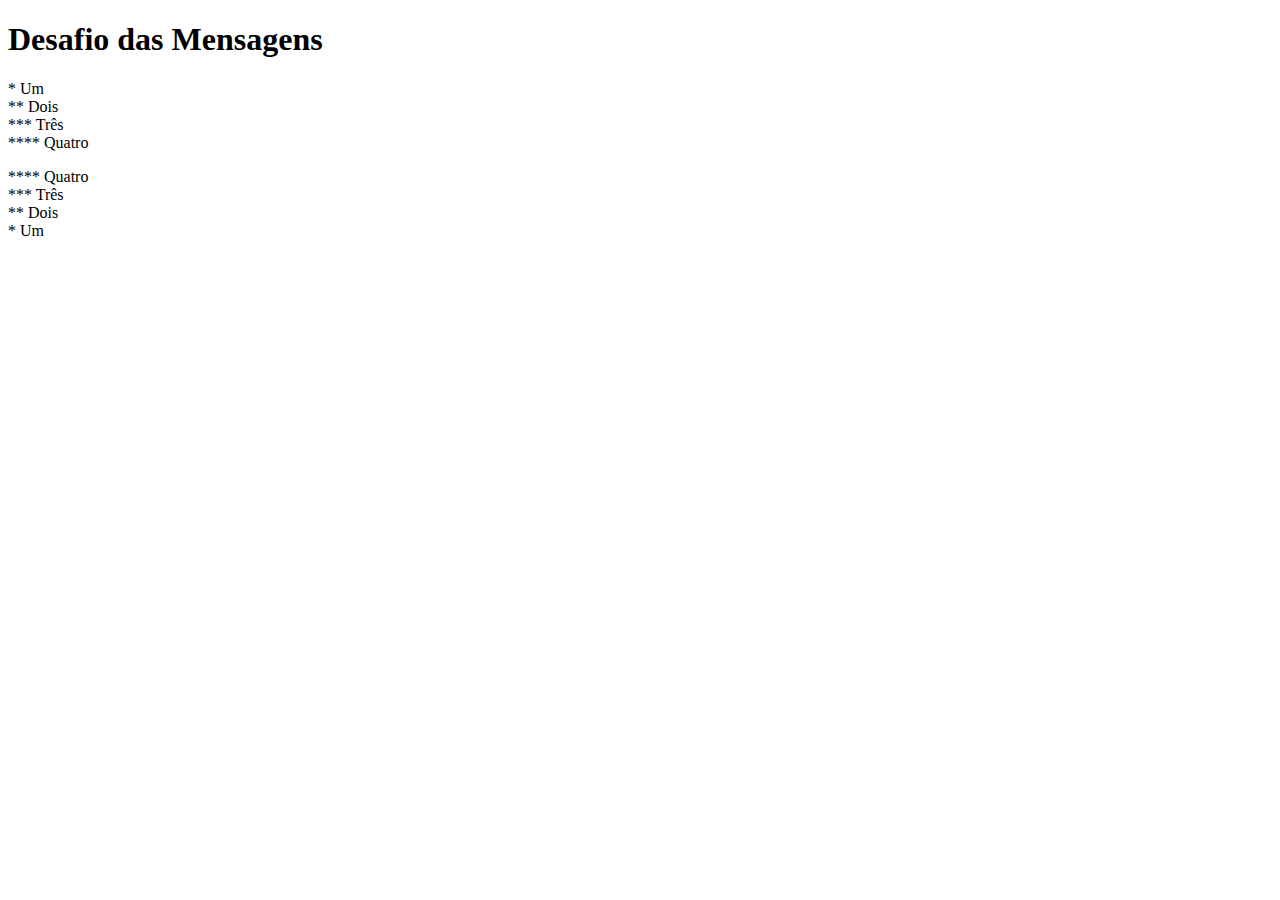
<file: desafios/d001/index.html>
<!DOCTYPE html>
<html lang="pt-br">
<head>
    <meta charset="UTF-8">
    <meta name="viewport" content="width=device-width, initial-scale=1.0">
    <title>Mensagens</title>
</head>
<body>
    <h1>Desafio das Mensagens</h1>
    <p>
        * Um <br>
        ** Dois <br>
        *** Três <br>
        **** Quatro <br>
    </p>
    <p>
        **** Quatro <br>
        *** Três <br>
        ** Dois <br>
        * Um <br>
    </p>
</body>
</html>
</file>
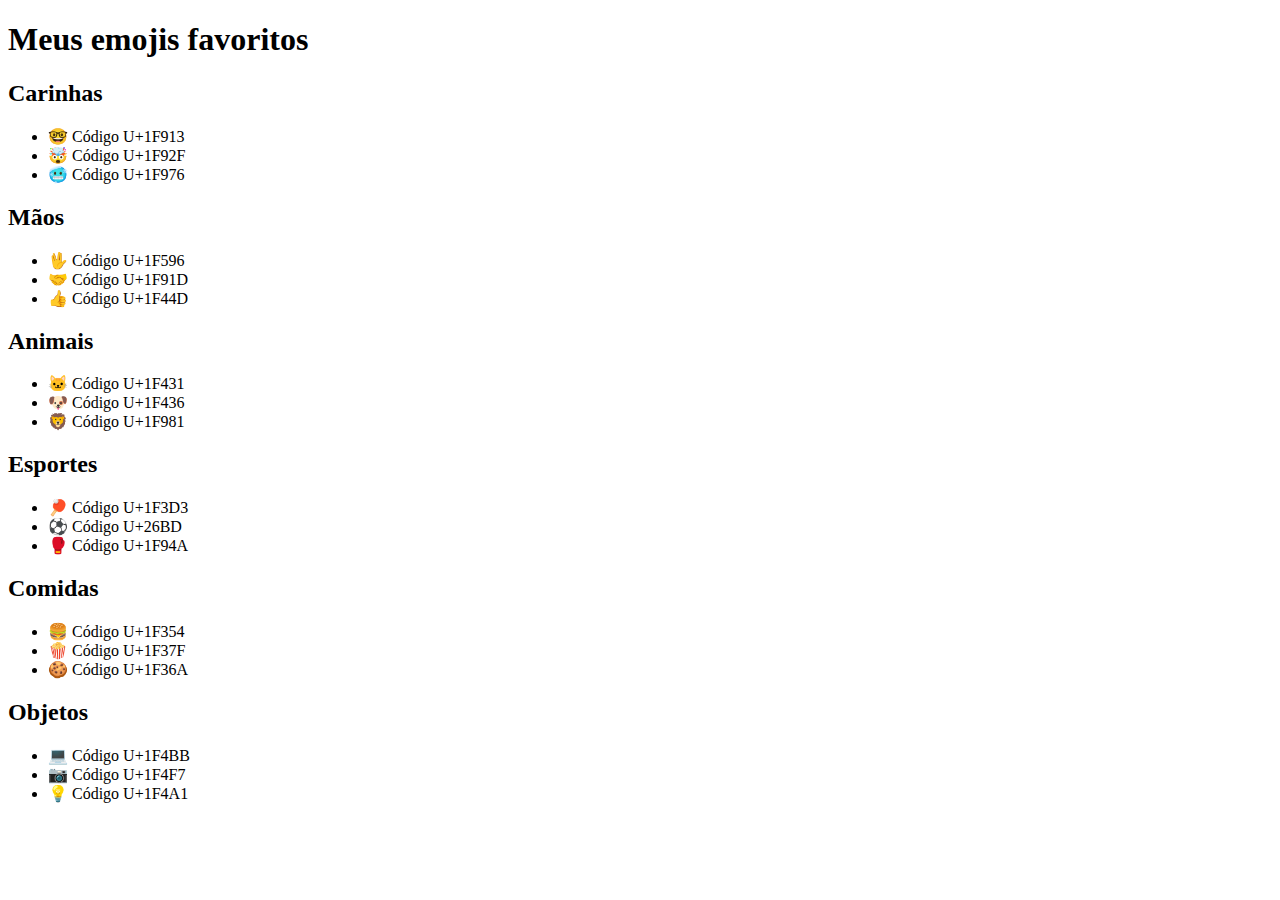
<file: desafios/d004/index.html>
<!DOCTYPE html>
<html lang="pt-br">
<head>
    <meta charset="UTF-8">
    <meta name="viewport" content="width=device-width, initial-scale=1.0">
    <link rel="shortcut icon" href="favicon.ico" type="image/x-icon">
    <title>Emojis</title>
</head>
<body>
    <h1>Meus emojis favoritos</h1>
    <h2>Carinhas</h2>
    <ul>
        <li>&#x1F913; Código U+1F913</li>
        <li>&#x1F92F; Código U+1F92F</li>
        <li>&#x1F976; Código U+1F976</li>
    </ul>
    <h2>Mãos</h2>
    <ul>
        <li>&#x1F596; Código U+1F596</li>
        <li>&#x1F91D; Código U+1F91D</li>
        <li>&#x1F44D; Código U+1F44D</li>
    </ul>
    <h2>Animais</h2>
    <ul>
        <li>&#x1F431; Código U+1F431</li>
        <li>&#x1F436; Código U+1F436</li>
        <li>&#x1F981; Código U+1F981</li>
    </ul>
    <h2>Esportes</h2>
    <ul>
        <li>&#x1F3D3; Código U+1F3D3</li>
        <li>&#x26BD; Código U+26BD</li>
        <li>&#x1F94A; Código U+1F94A</li>
    </ul>
    <h2>Comidas</h2>
    <ul>
        <li>&#x1F354; Código U+1F354</li>
        <li>&#x1F37F; Código U+1F37F</li>
        <li>&#x1F36A; Código U+1F36A</li>
    </ul>
    <h2>Objetos</h2>
    <ul>
        <li>&#x1F4BB; Código U+1F4BB</li>
        <li>&#x1F4F7; Código U+1F4F7</li>
        <li>&#x1F4A1; Código U+1F4A1</li>
    </ul>
    
</body>
</html>
</file>
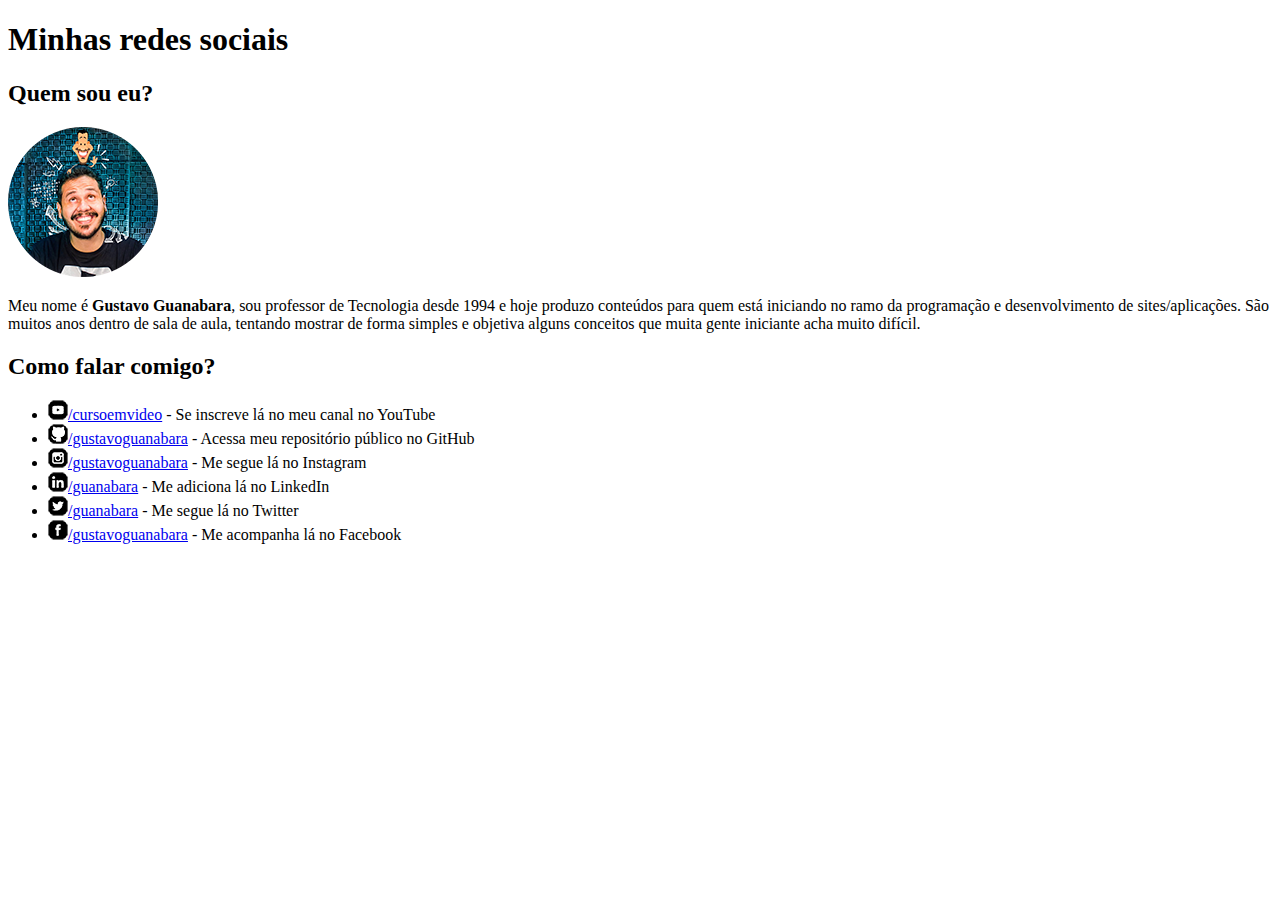
<file: desafios/d005/index.html>
<!DOCTYPE html>
<html lang="pt-br">
<head>
    <meta charset="UTF-8">
    <meta name="viewport" content="width=device-width, initial-scale=1.0">
    <link rel="shortcut icon" href="favicon.ico" type="image/x-icon">
    <title>Social</title>
</head>
<body>
    <h1>Minhas redes sociais</h1>
    <h2>Quem sou eu?</h2>
    <img src="foto-perfil-guanabara.png" alt="Gustavo Guanabara">
    <p>Meu nome é <strong>Gustavo Guanabara</strong>, sou professor de Tecnologia desde 1994 e hoje produzo conteúdos para quem está iniciando no ramo da programação e desenvolvimento de sites/aplicações. São muitos anos dentro de sala de aula, tentando mostrar de forma simples e objetiva alguns conceitos que muita gente iniciante acha muito difícil.</p>
    <h2>Como falar comigo?</h2>
    <ul>
        <li><a href="https://www.youtube.com/cursoemvideo" target="_blank"><img src="icone-youtube.png" alt="YouTube">/cursoemvideo</a> - Se inscreve lá no meu canal no YouTube</li>
        <li><a href="https://www.github.com/gustavoguanabara" target="_blank"><img src="icone-github.png" alt="GitHub">/gustavoguanabara</a> - Acessa meu repositório público no GitHub</li>
        <li><a href="https://www.instagram.com/gustavoguanabara" target="_blank"><img src="icone-instagram.png" alt="Instagram">/gustavoguanabara</a> - Me segue lá no Instagram</li>
        <li><a href="https://www.linkedin.com/in/guanabara" target="_blank"><img src="icone-linkedin.png" alt="LinkedIn">/guanabara</a> - Me adiciona lá no LinkedIn</li>
        <li><a href="https://www.twitter.com/guanabara" target="_blank"><img src="icone-twitter.png" alt="Twitter">/guanabara</a> - Me segue lá no Twitter</li>
        <li><a href="https://www.twitter.com/guanabara" target="_blank"><img src="icone-facebook.png" alt="Facebook">/gustavoguanabara</a> - Me acompanha lá no Facebook</li>
    </ul>
    
</body>
</html>
</file>
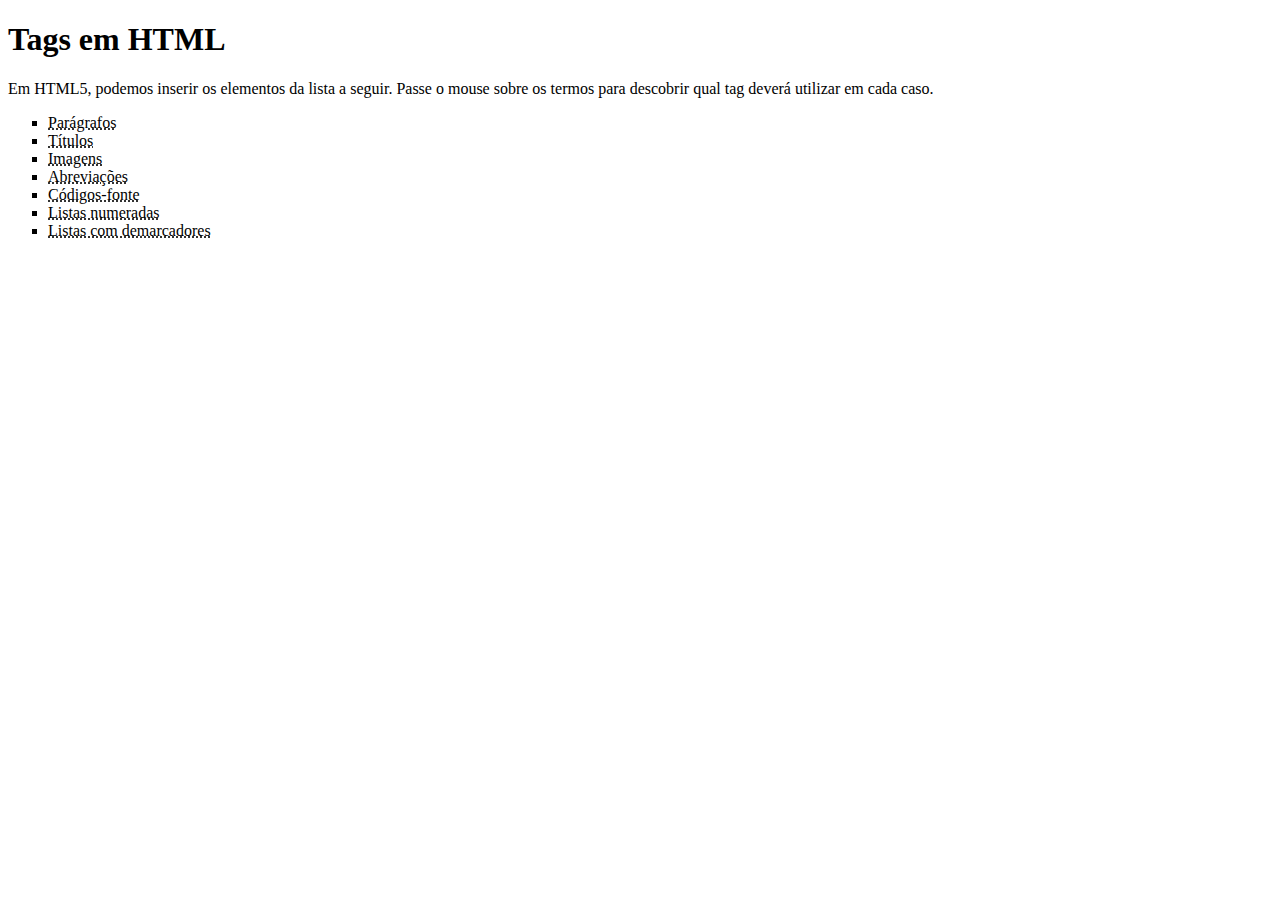
<file: desafios/d006/index.html>
<!DOCTYPE html>
<html lang="pt-br">
<head>
    <meta charset="UTF-8">
    <meta name="viewport" content="width=device-width, initial-scale=1.0">
    <title>Tags HTML</title>
</head>
<body>
    <h1>Tags em HTML</h1>
    <p>Em HTML5, podemos inserir os elementos da lista a seguir. Passe o mouse sobre os termos para descobrir qual tag deverá utilizar em cada caso.</p>
    <ul type="square">
        <li><abbr title="Use a tag <p>">Parágrafos</abbr></li>
        <li><abbr title="Use as tags <h1> ... <h6>">Títulos</abbr></li>
        <li><abbr title="Use a tag <img>">Imagens</abbr></li>
        <li><abbr title="Use a tag <abbr>">Abreviações</abbr></li>
        <li><abbr title="Use a tag <code>">Códigos-fonte</abbr></li>
        <li><abbr title="Use as tags <ol> e <li>">Listas numeradas</abbr></li>
        <li><abbr title="Use as tags <ul> e <li>">Listas com demarcadores</abbr></li>
    </ul>
</body>
</html>
</file>
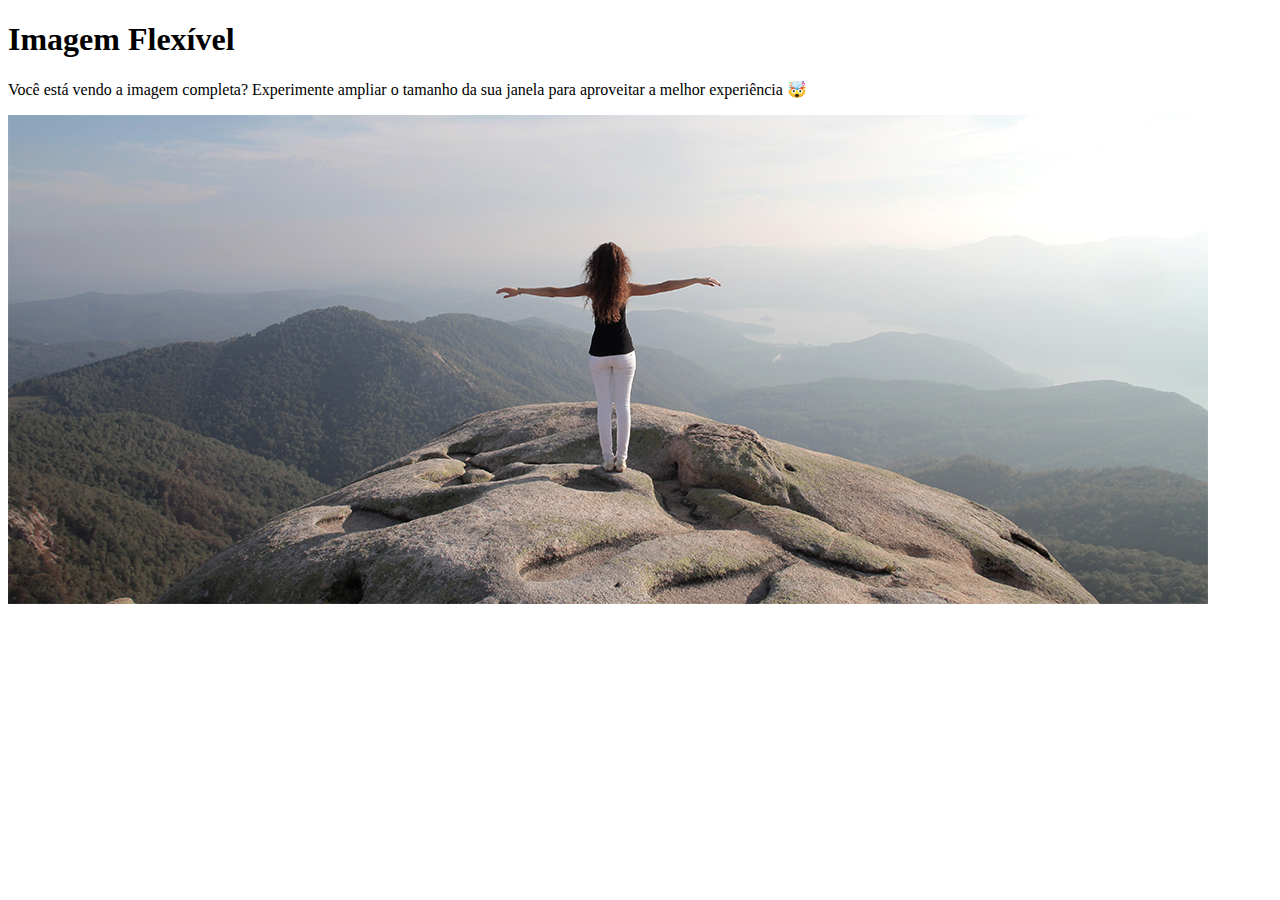
<file: desafios/d007/index.html>
<!DOCTYPE html>
<html lang="pt-br">
<head>
    <meta charset="UTF-8">
    <meta name="viewport" content="width=device-width, initial-scale=1.0">
    <link rel="shortcut icon" href="favicon.ico" type="image/x-icon">
    <title>Imagem Flexível</title>
</head>
<body>
    <h1>Imagem Flexível</h1>
    <p>Você está vendo a imagem completa? Experimente ampliar o tamanho da sua janela para aproveitar a melhor experiência &#x1F92F;</p>
    <picture>
        <source media="(max-width: 800px)" srcset="paisagem-p.png">
        <source media="(max-width: 1200px)" srcset="paisagem-m.png">
        <img src="paisagem-g.png" alt="Escolha seu veículo">
    </picture>
</body>
</html>
</file>
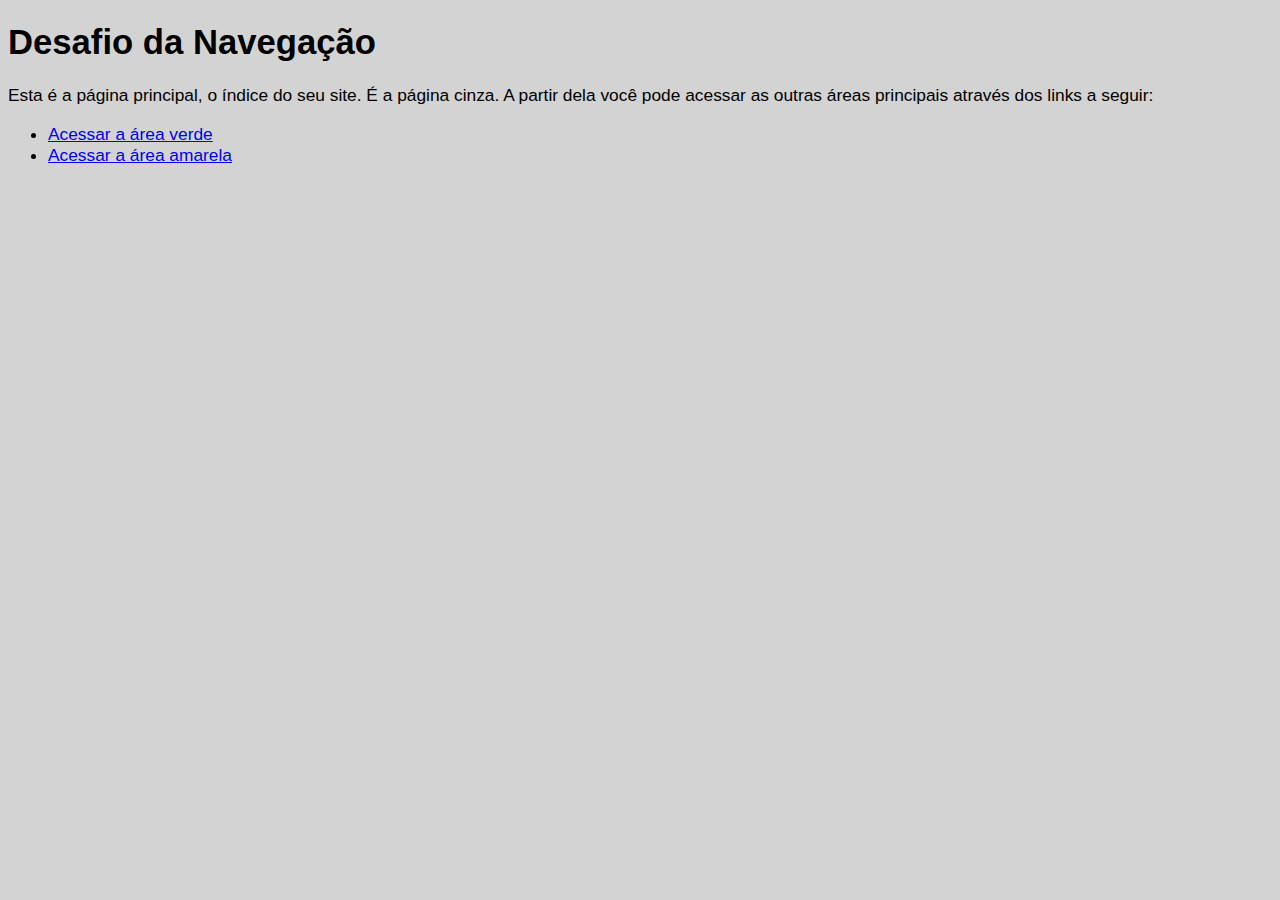
<file: desafios/d008/index.html>
<!DOCTYPE html>
<html lang="pt-br">
<head>
    <meta charset="UTF-8">
    <meta name="viewport" content="width=device-width, initial-scale=1.0">
    <link rel="shortcut icon" href="favicon.ico" type="image/x-icon">
    <title>Navegação</title>
    <style>
        body {
            font: 13pt Arial;
            color: black;
            background-color: lightgray;
        }
    </style>
</head>
<body>
    <h1>Desafio da Navegação</h1>
    <p>Esta é a página principal, o índice do seu site. É a página cinza. A partir dela você pode acessar as outras áreas principais através dos links a seguir:</p>
    <ul>
        <li><a href="verde.html">Acessar a área verde</a></li>
        <li><a href="amarela.html">Acessar a área amarela</a></li>
    </ul>
</body>
</html>
</file>
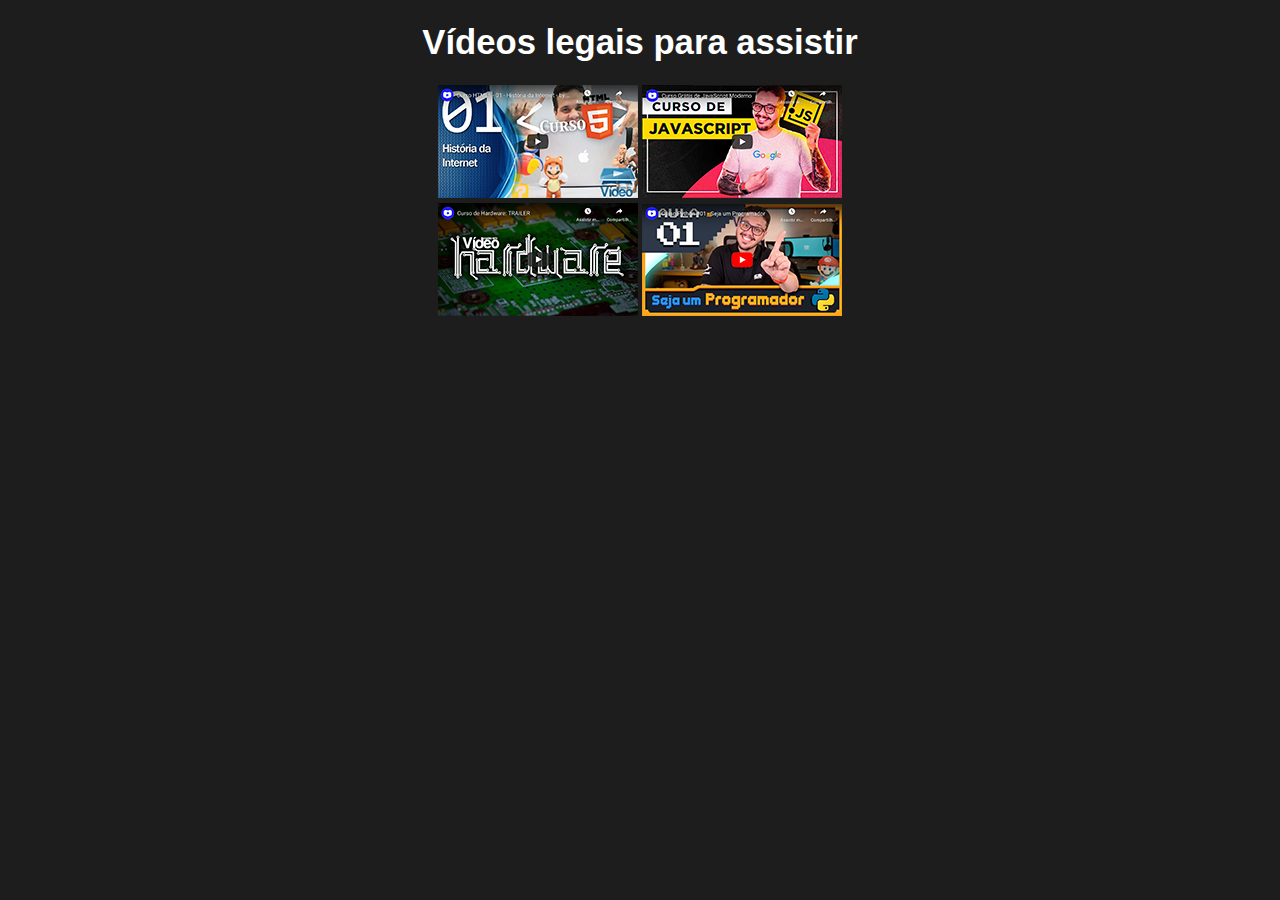
<file: desafios/d009/index.html>
<!DOCTYPE html>
<html lang="pt-br">
<head>
    <meta charset="UTF-8">
    <meta name="viewport" content="width=device-width, initial-scale=1.0">
    <link rel="shortcut icon" href="favicon.ico" type="image/x-icon">
    <title>Meus vídeos</title>
    <link rel="stylesheet" href="style.css">
</head>
<body>
    <h1>Vídeos legais para assistir</h1>
    <p class="meio">
        <a href="video-html.html"><img src="thumb-html.png" alt="Curso HTML"></a>
        <a href="video-js.html"><img src="thumb-js.png" alt="Curso HTML"></a> <br>
        <a href="video-hardware.html"><img src="thumb-hardware.png" alt="Curso HTML"></a>
        <a href="video-python.html"><img src="thumb-python.png" alt="Curso HTML"></a>
    </p>
    
</body>
</html>
</file>
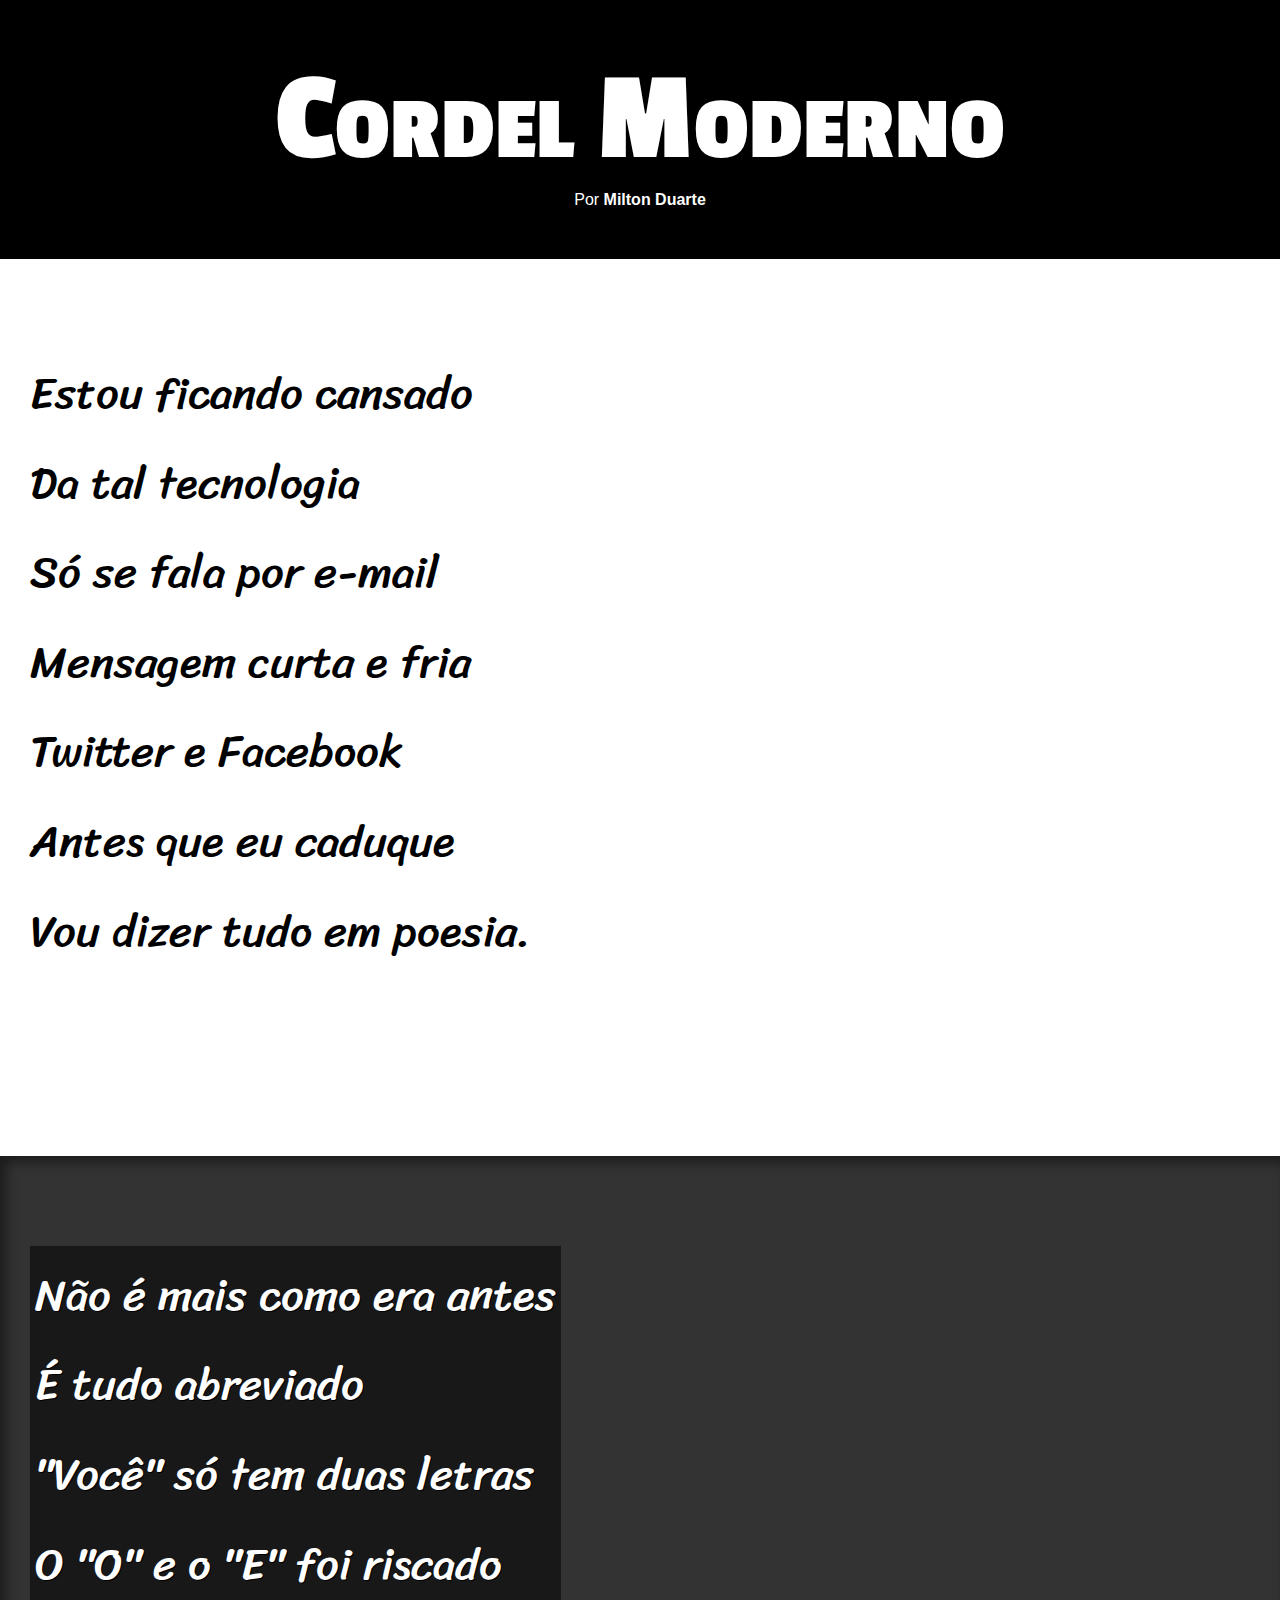
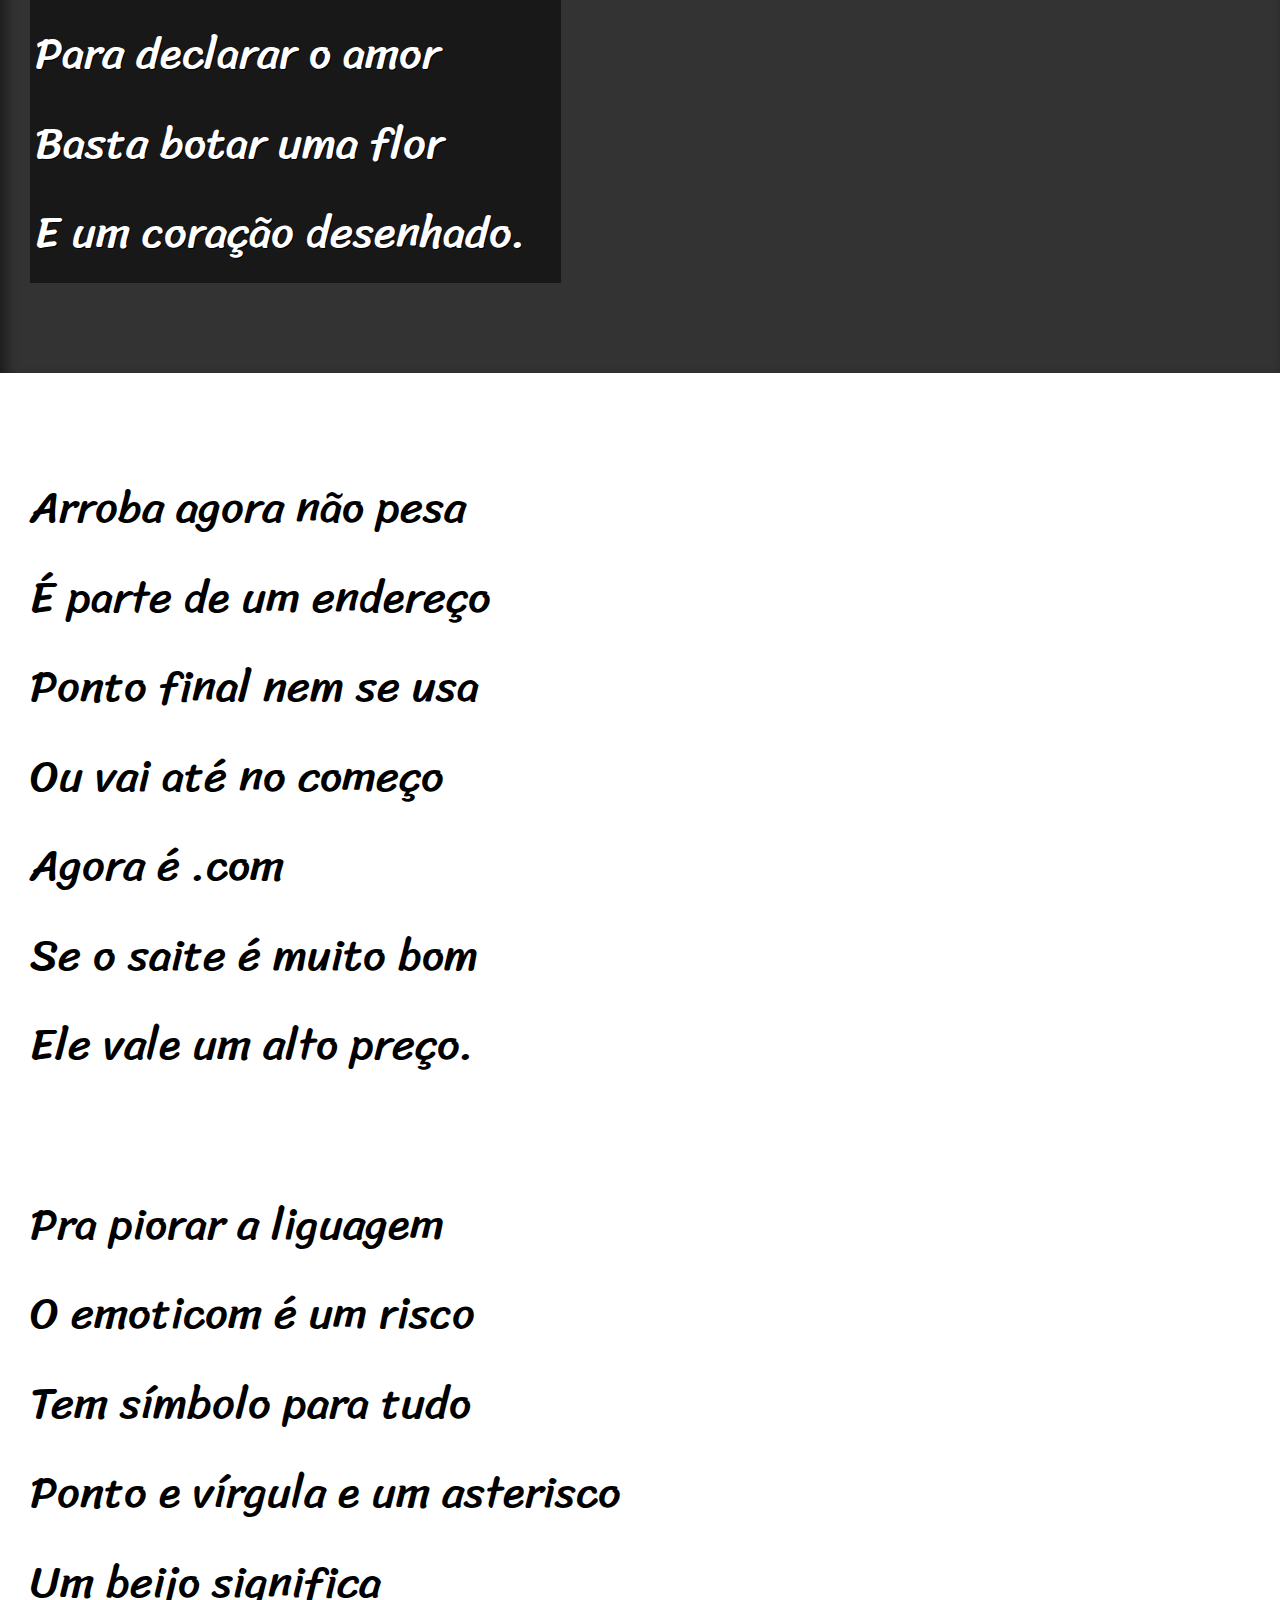
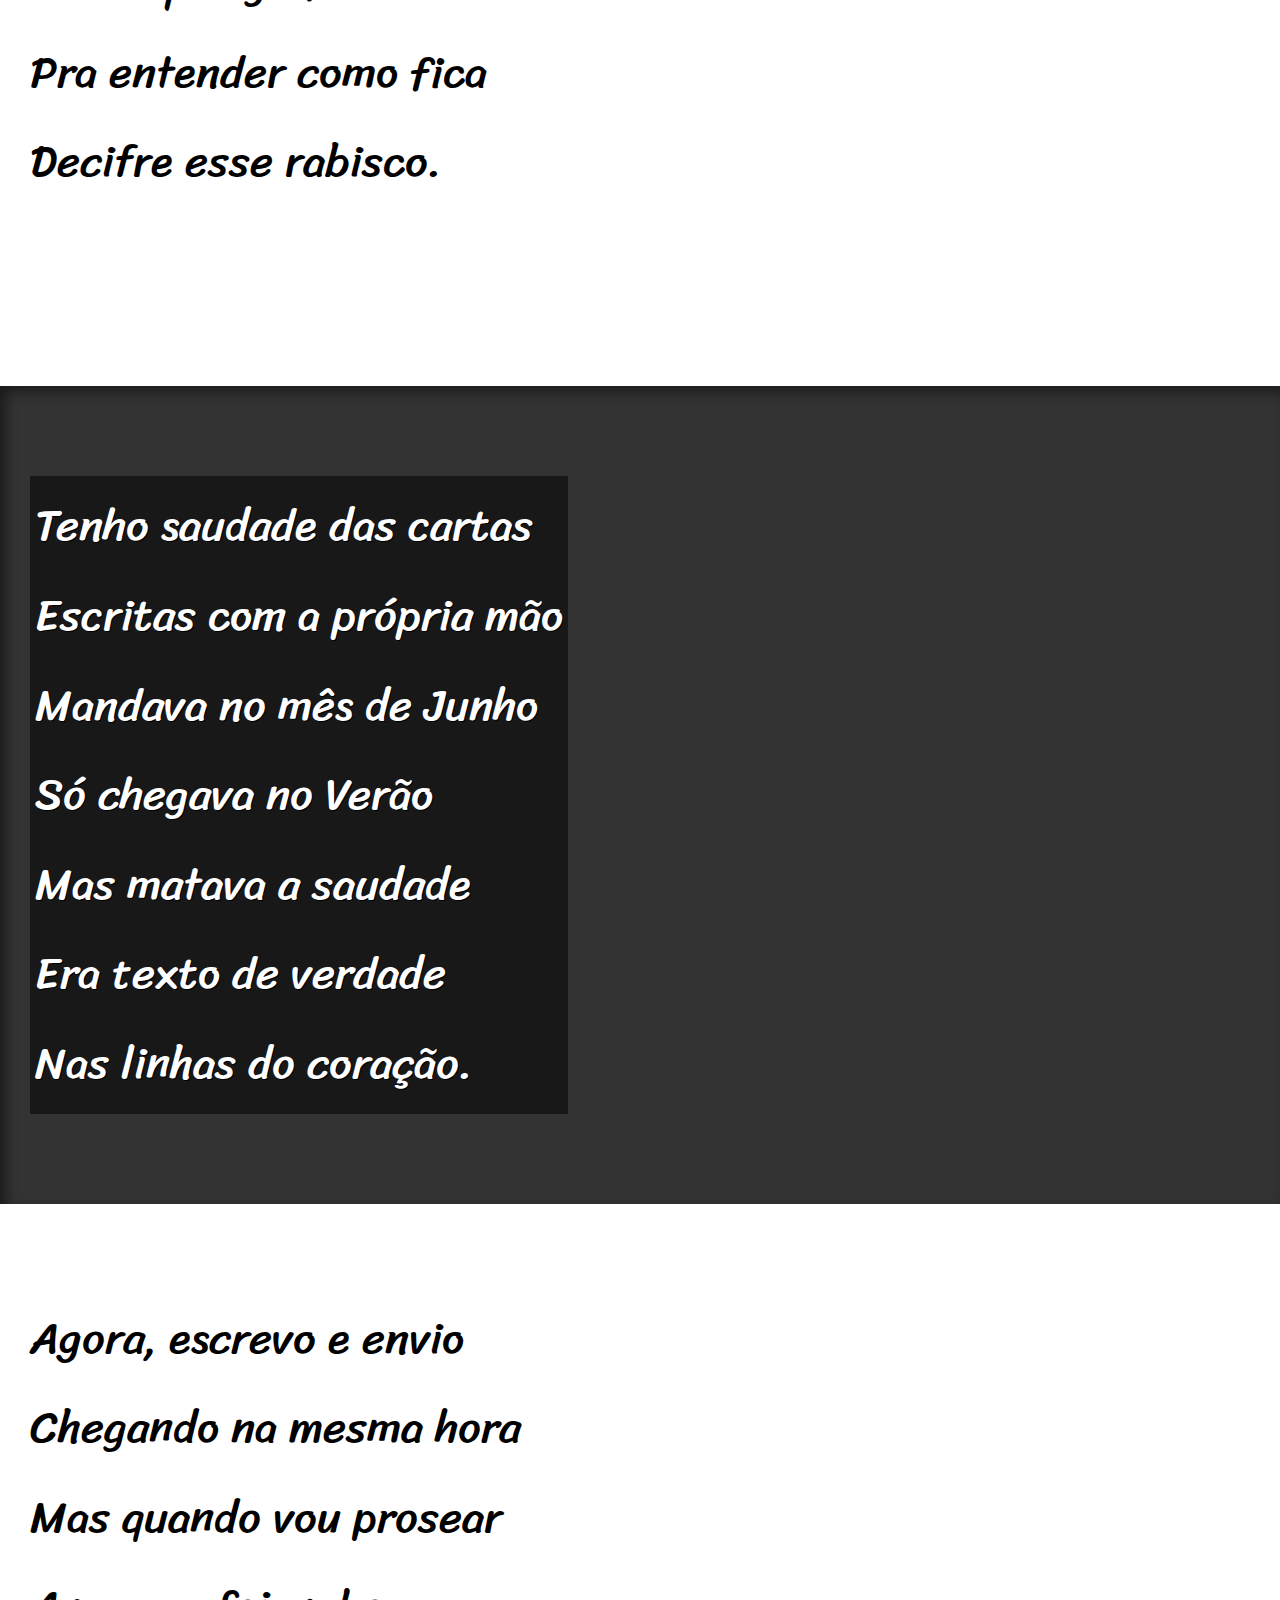
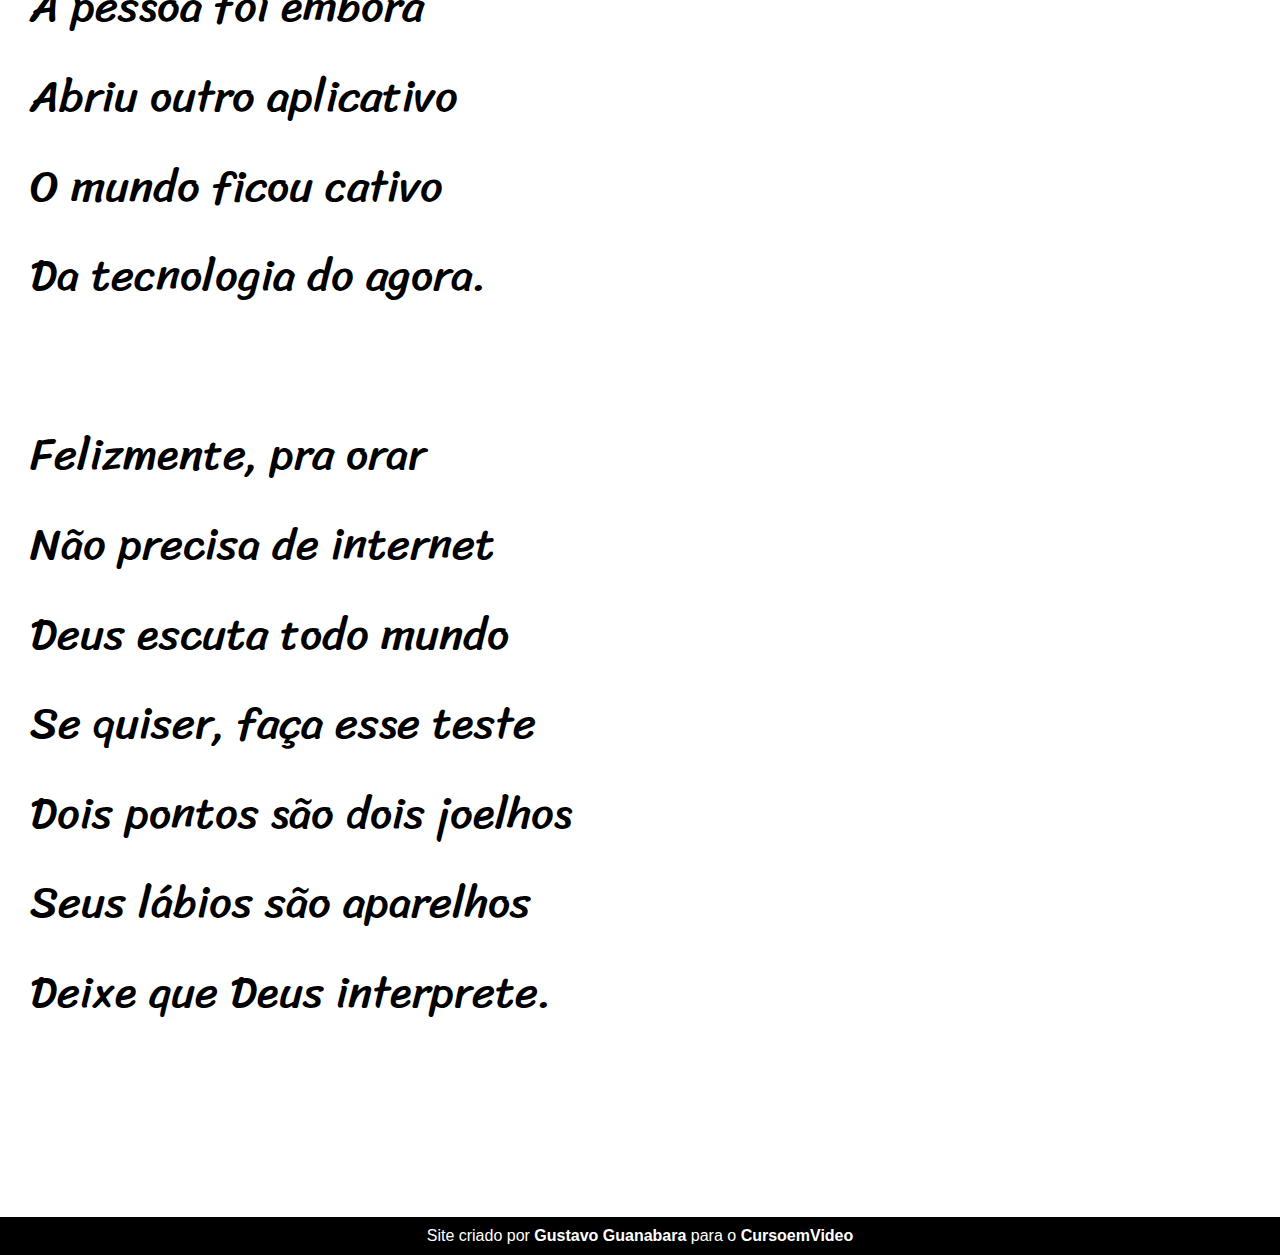
<file: desafios/d012/index.html>
<!DOCTYPE html>
<html lang="pt-br">
<head>
    <meta charset="UTF-8">
    <meta name="viewport" content="width=device-width, initial-scale=1.0">
    <title>Cordel Moderno</title>
    <link rel="stylesheet" href="estilo/style.css">
</head>
<body>
    <header>
        <h1>
            Cordel Moderno
        </h1>
        <p>
            Por <a href="https://www.recantodasletras.com.br/poesias/3186743" target="_blank">Milton Duarte</a>
        </p>
    </header>

    <section class="normal">
        <p>
            Estou ficando cansado <br>
            Da tal tecnologia <br>
            Só se fala por e-mail <br>
            Mensagem curta e fria <br>
            Twitter e Facebook <br>
            Antes que eu caduque <br>
            Vou dizer tudo em poesia.
        </p>
    </section>

    <section class="imagem" id="img01">
        <p>
            Não é mais como era antes <br>
            É tudo abreviado <br>
            "Você" só tem duas letras <br>
            O "O" e o "E" foi riscado <br>
            Para declarar o amor <br>
            Basta botar uma flor <br>
            E um coração desenhado.
        </p>
    </section>

    <section class="normal">
        <p>
            Arroba agora não pesa <br>
            É parte de um endereço <br>
            Ponto final nem se usa<br>
            Ou vai até no começo<br>
            Agora é .com<br>
            Se o saite é muito bom<br>
            Ele vale um alto preço.
        </p>
    
        <p>
            Pra piorar a liguagem<br>
            O emoticom é um risco<br>
            Tem símbolo para tudo<br>
            Ponto e vírgula e um asterisco<br>
            Um beijo significa<br>
            Pra entender como fica<br>
            Decifre esse rabisco.
        </p>
    </section> 

    <section class="imagem" id="img02">
        <p>
            Tenho saudade das cartas <br>
            Escritas com a própria mão <br>
            Mandava no mês de Junho <br>
            Só chegava no Verão <br>
            Mas matava a saudade <br>
            Era texto de verdade <br>
            Nas linhas do coração.
        </p>
    </section>

    <section class="normal">
        <p>
            Agora, escrevo e envio <br>
            Chegando na mesma hora <br>
            Mas quando vou prosear <br>
            A pessoa foi embora <br>
            Abriu outro aplicativo <br>
            O mundo ficou cativo <br>
            Da tecnologia do agora.
        </p>
    
        <p>
            Felizmente, pra orar <br>
            Não precisa de internet <br>
            Deus escuta todo mundo <br>
            Se quiser, faça esse teste <br>
            Dois pontos são dois joelhos <br>
            Seus lábios são aparelhos <br>
            Deixe que Deus interprete.
        </p>
    </section>

    <footer>
        <p>Site criado por <a href="https://gustavoguanabara.github.io" target="_blank">Gustavo Guanabara</a> para o <a href="https://www.cursoemvideo.com" target="_blank">CursoemVideo</a></p>
    </footer>
</body>
</html>
</file>
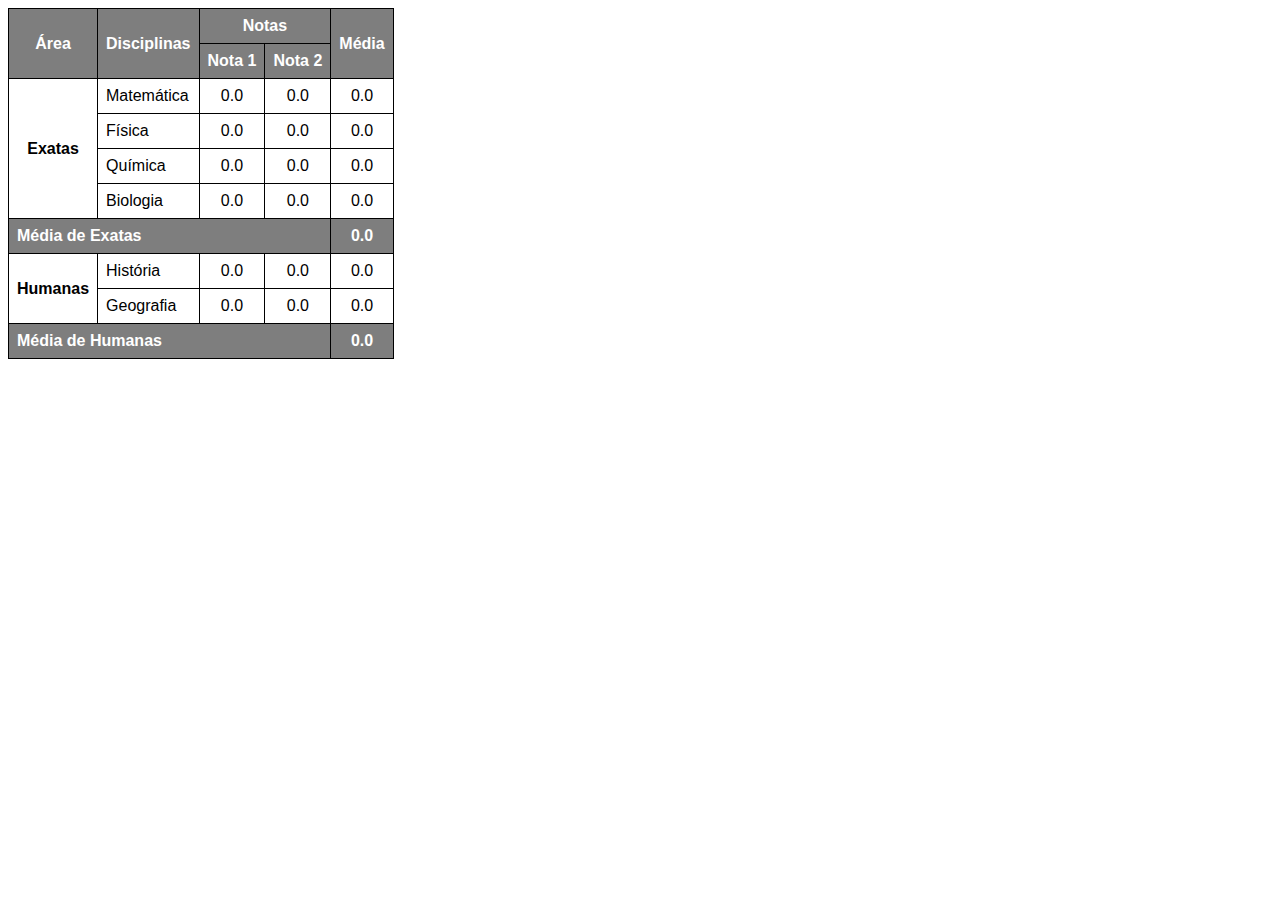
<file: desafios/d014/index.html>
<!DOCTYPE html>
<html lang="pt-br">
<head>
    <meta charset="UTF-8">
    <meta name="viewport" content="width=device-width, initial-scale=1.0">
    <title>Tabelas</title>
    <style>
        body {
            font-family: Arial, Helvetica, sans-serif;
        }
        table {
            border-collapse: collapse;
        }
        th, td {
            border: 1px solid black;
            padding: 8px;
        }
        .centro {
            text-align: center;
        }

        .esquerda {
            text-align: left;
        }

        .inverso {
            background-color: #7e7e7e;
            color: white;
        }

        .realce {
            font-weight: bolder;
        }
    </style>
</head>
<body>
    <table>
        <tr class="inverso">
            <th rowspan="2" scope="col">Área</th>
            <th rowspan="2" scope="col">Disciplinas</th>
            <th colspan="2" scope="colgroup">Notas</th>
            <th rowspan="2" scope="col">Média</th>
        </tr>
        <tr class="inverso">
            <th scope="col">Nota 1</th>
            <th scope="col">Nota 2</th>
        </tr>
        <tr>
            <th rowspan="4" scope="rowgroup">Exatas</th>
            <td>Matemática</td>
            <td class="centro">0.0</td>
            <td class="centro">0.0</td>
            <td class="centro">0.0</td>
        </tr>
        <tr>
            <td>Física</td>
            <td class="centro">0.0</td>
            <td class="centro">0.0</td>
            <td class="centro">0.0</td>
        </tr>
        <tr>
            <td>Química</td>
            <td class="centro">0.0</td>
            <td class="centro">0.0</td>
            <td class="centro">0.0</td>
        </tr>
        <tr>
            <td>Biologia</td>
            <td class="centro">0.0</td>
            <td class="centro">0.0</td>
            <td class="centro">0.0</td>
        </tr>
        <tr class="inverso">
            <th colspan="4" scope="row" class="esquerda">Média de Exatas</th>
            <td class="centro realce">0.0</td>
        </tr>
        <tr>
            <th rowspan="2" scope="rowgroup">Humanas</th>
            <td>História</td>
            <td class="centro">0.0</td>
            <td class="centro">0.0</td>
            <td class="centro">0.0</td>
        </tr>
        <tr>
            <td>Geografia</td>
            <td class="centro">0.0</td>
            <td class="centro">0.0</td>
            <td class="centro">0.0</td>
        </tr>
        <tr class="inverso">
            <th colspan="4" scope="rowgroup" class="esquerda">Média de Humanas</th>
            <td class="centro realce">0.0</td>
        </tr>
    </table>

</body>
</html>
</file>
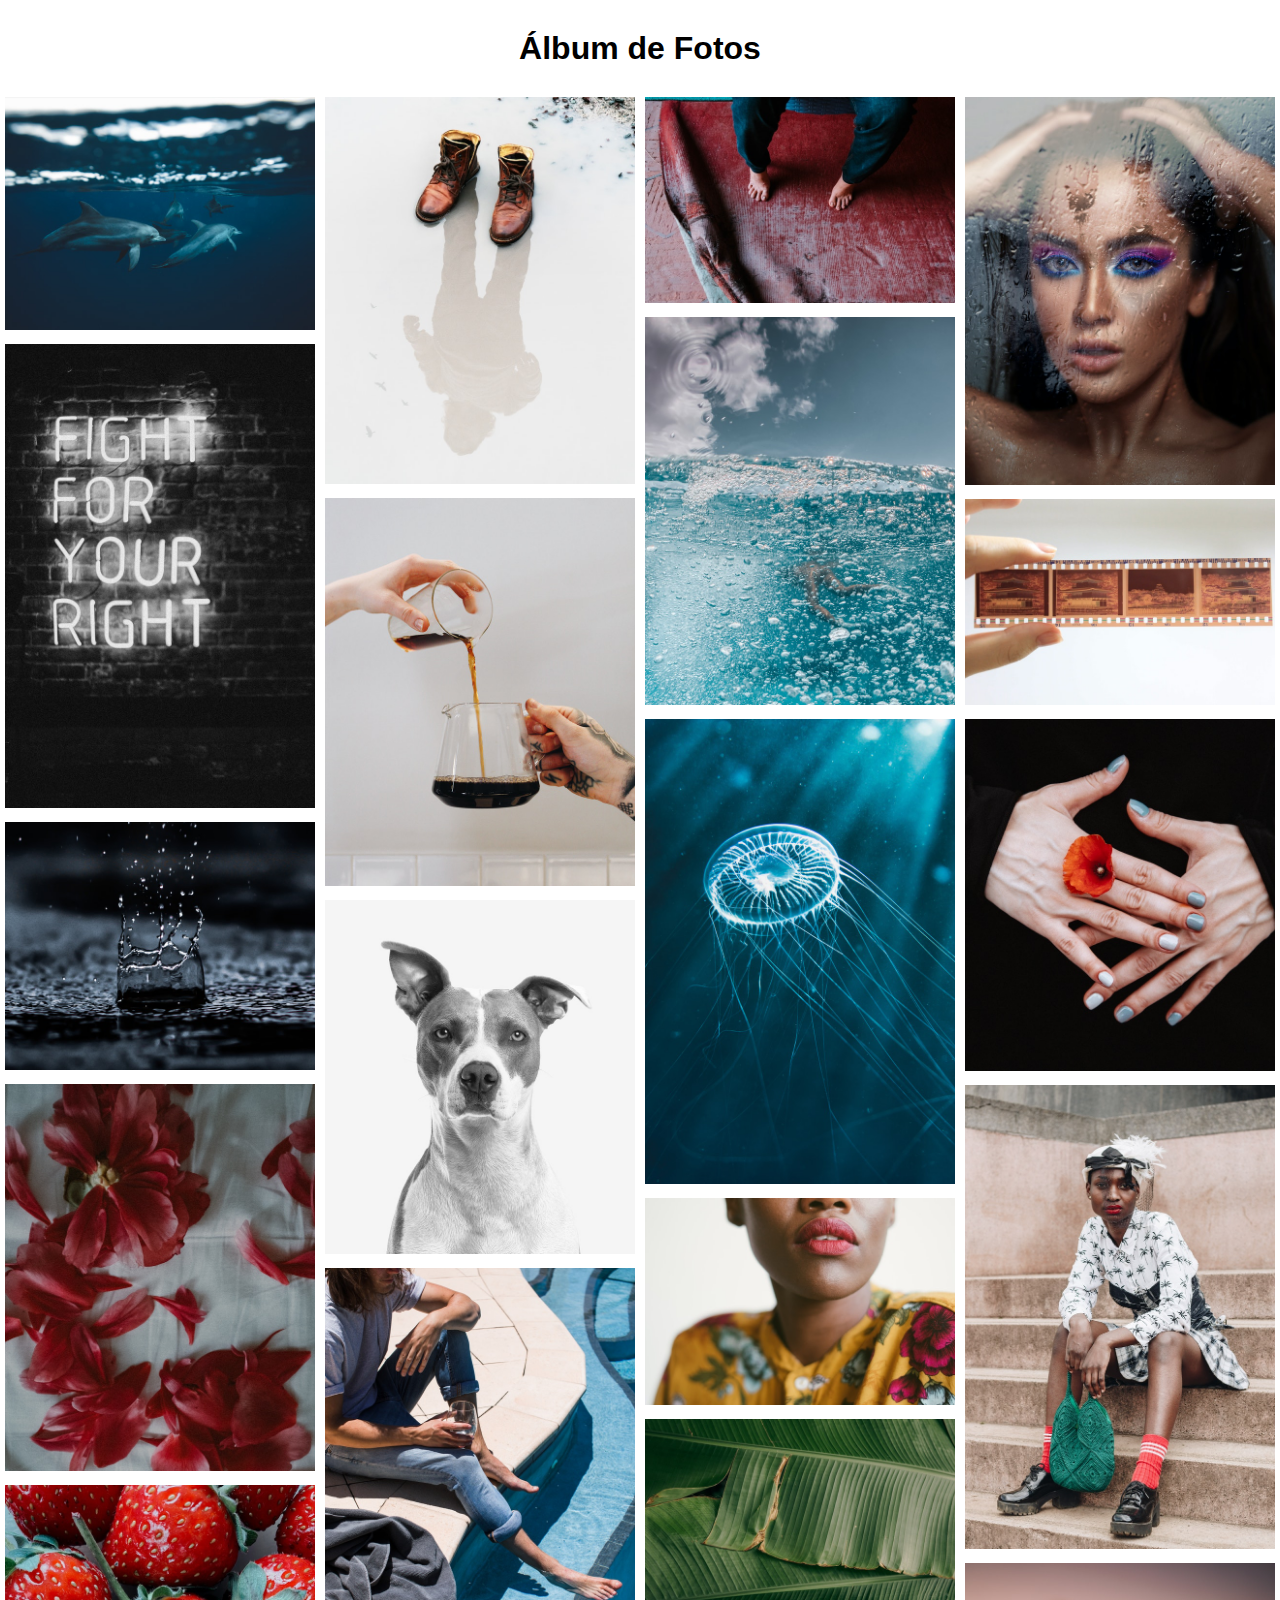
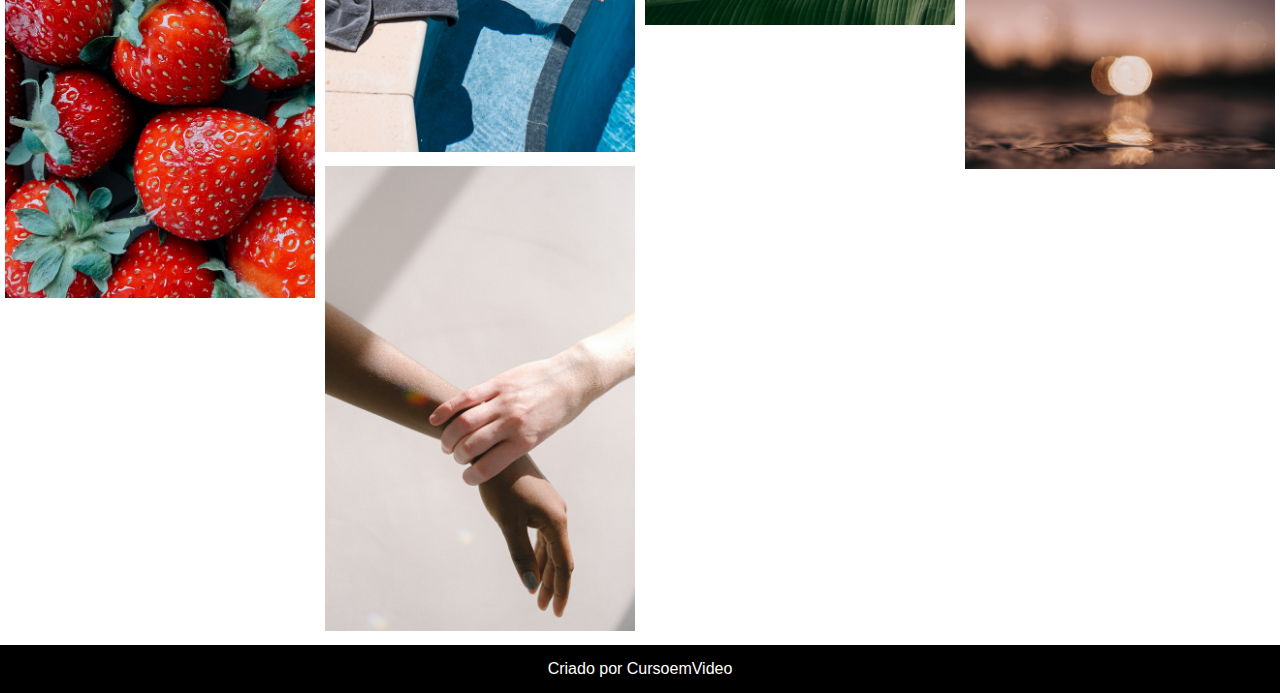
<file: desafios/d016/index.html>
<!DOCTYPE html>
<html lang="pt-br">
<head>
    <meta charset="UTF-8">
    <meta name="viewport" content="width=device-width, initial-scale=1.0">
    <title>Álbum de Fotos com Flexbox</title>
    <link rel="stylesheet" href="estilos/style.css">
    <link rel="stylesheet" href="estilos/medias.css">
</head>
<body>
    <header>
        <h1>Álbum de Fotos</h1>
    </header>
    <main id="album">
        <section class="coluna">
            <img src="imagens/imagem001.jpg" alt="Golfinhos">
            <img src="imagens/imagem002.jpg" alt="Fight for your right">
            <img src="imagens/imagem003.jpg" alt="Gota">
            <img src="imagens/imagem004.jpg" alt="Flores">
            <img src="imagens/imagem005.jpg" alt="Morangos">
        </section>
        <section class="coluna">
            <img src="imagens/imagem006.jpg" alt="Homem invisível">
            <img src="imagens/imagem007.jpg" alt="Café &lt;3">
            <img src="imagens/imagem008.jpg" alt="Cachorro">
            <img src="imagens/imagem009.jpg" alt="Drink na piscina">
            <img src="imagens/imagem010.jpg" alt="Pegando pelo pulso">
        </section>
        <section class="coluna">
            <img src="imagens/imagem011.jpg" alt="Tapete vermelho">
            <img src="imagens/imagem012.jpg" alt="Mergulho">
            <img src="imagens/imagem013.jpg" alt="Água viva">
            <img src="imagens/imagem014.jpg" alt="Roupa florida">
            <img src="imagens/imagem015.jpg" alt="Folhas">
        </section>
        <section class="coluna">
            <img src="imagens/imagem016.jpg" alt="Olhos coloridos">
            <img src="imagens/imagem017.jpg" alt="Negativo da foto">
            <img src="imagens/imagem018.jpg" alt="Flor laranja">
            <img src="imagens/imagem019.jpg" alt="Bolsa verde, meias vermelhas">
            <img src="imagens/imagem020.jpg" alt="Brilho na água">
        </section>
    </main>
    <footer>
        <p>Criado por CursoemVideo</p>
    </footer>
</body>
</html>
</file>
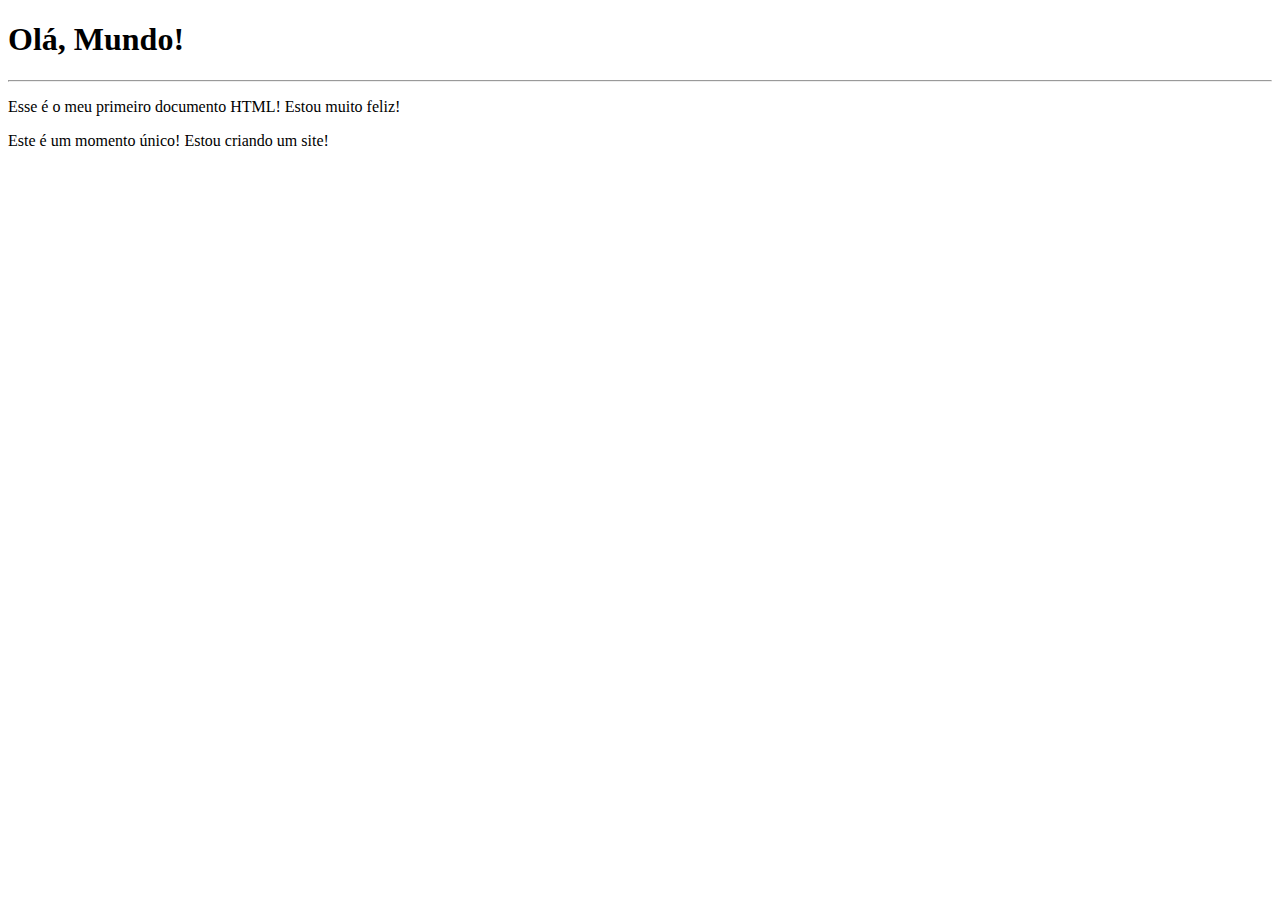
<file: exercicios/ex001/index.html>
<!DOCTYPE html>
<html lang="pt-br">
<head>
    <meta charset="UTF-8">
    <meta name="viewport" content="width=device-width, initial-scale=1.0">
    <title>Meu primeiro exercício</title>
</head>
<body>
    <h1>Olá, Mundo!</h1>
    <hr>
    <p>Esse é o meu primeiro documento HTML! Estou muito feliz!</p>
    <p>Este é um momento único! Estou criando um site!</p>
</body>
</html>
</file>
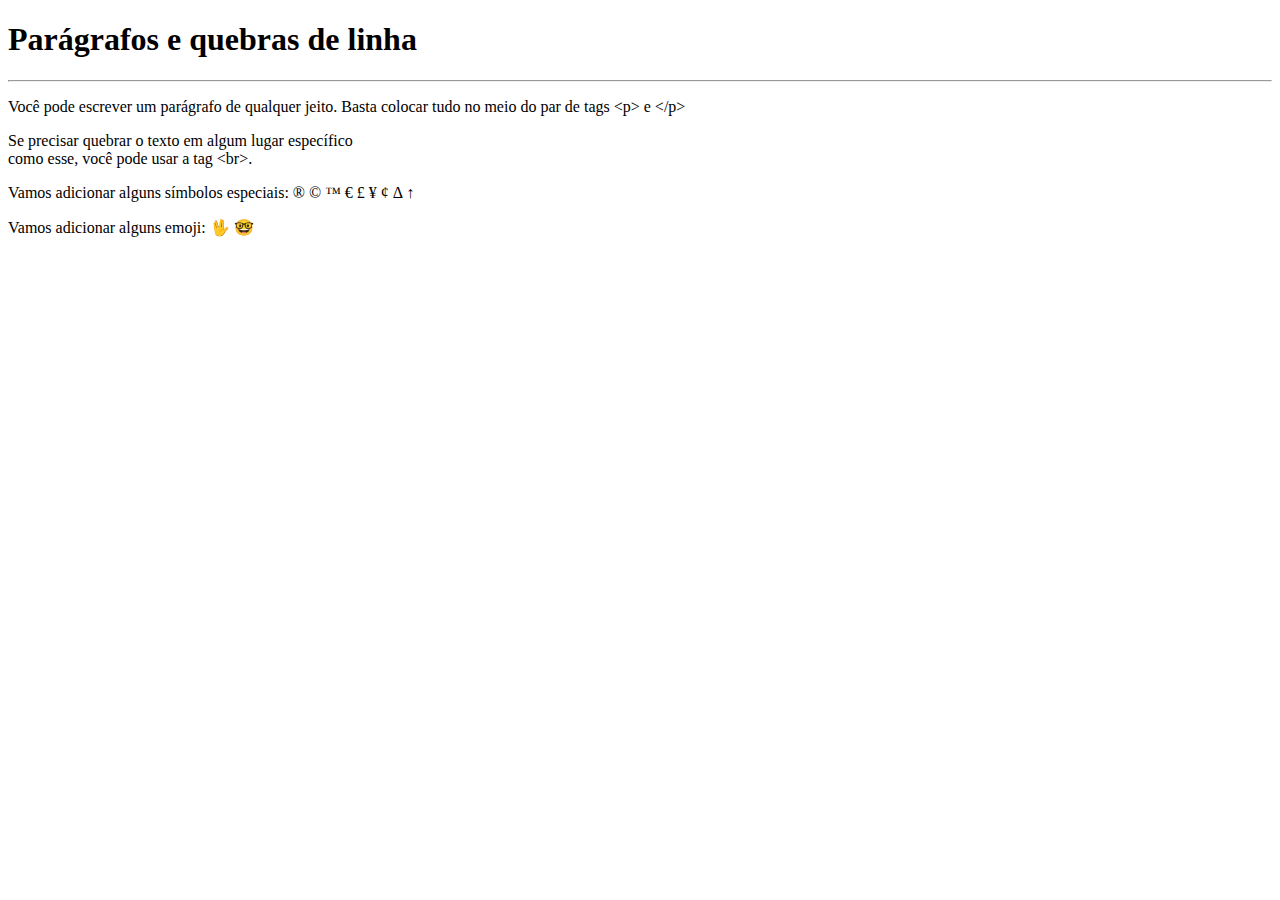
<file: exercicios/ex002/index.html>
<!DOCTYPE html>
<html lang="pt-br">
<head>
    <meta charset="UTF-8">
    <meta name="viewport" content="width=device-width, initial-scale=1.0">
    <title>Parágrafos</title>
</head>
<body>
    <h1>Parágrafos e quebras de linha</h1>
    <hr>
    <p>Você pode escrever
        um parágrafo de 
        qualquer jeito.
        Basta colocar tudo
        no meio do par de tags
        &lt;p&gt; e &lt;/p&gt; <!-- LESS THAN / GREATER THAN -->
    </p>
    <p>Se precisar quebrar
        o texto em algum lugar
        específico <br>como esse,
        você pode usar a tag &lt;br&gt;.
    </p>
    <p>Vamos adicionar alguns símbolos especiais:
        &reg;
        &copy;
        &trade;
        &euro;
        &pound;
        &yen;
        &cent;
        &Delta;
        &uarr;
    </p>
    <p>Vamos adicionar alguns emoji: 
        &#x1F596;
        &#x1F913;
    </p>
</body>
</html>
</file>
<file: desafios/d009/style.css>
body {
    background-color: rgb(29, 29, 29);
    color: white;
    font: 13pt Arial;
}

h1 {
    text-align: center;
}

a:link, a:visited, a:active {
    color: white;
    text-decoration: none;
}

a:hover {
    text-decoration: underline;
}

p.meio {
    text-align: center;
}

iframe {
    display: block;
    margin: auto;
}
</file>
<file: desafios/d012/estilo/style.css>
@charset "UTF-8";

@import url('https://fonts.googleapis.com/css2?family=Passion+One:wght@400;700;900&display=swap');

@import url('https://fonts.googleapis.com/css2?family=Sriracha&display=swap');

:root {
    --fonte1: Verdana, Geneva, Tahoma, sans-serif;
    --fonte2: 'Passion One', cursive;
    --fonte3: 'Sriracha', cursive;
}

* {
    margin: 0px;
    padding: 0px;
    font-size: 1em;
}

html, body {
    min-height: 100vh;
    background-color: darkgray;
    font-family: var(--fonte1);
}

header {
    background-color: black;
    color: white;
    text-align: center;
}

header > h1 {
    padding-top: 50px;
    font-variant: small-caps;
    font-family: var(--fonte2);
    font-size: 10vw;
}

header > p {
    padding-bottom: 50px;
}

header a, footer a {
    color: white;
    text-decoration: none;
    font-weight: bolder;
}

header a:hover, footer a:hover {
    text-decoration: underline;
}

section {
    padding-top: 10vh;
    padding-bottom: 10vh;
    line-height: 2em;
    padding-left: 30px;
    font-family: var(--fonte3);
    font-size: 3.5vw;
}

section > p {
    padding-bottom: 2em;
}

section.normal {
    background-color: white;
    color: black;
}

section.imagem {
    background-color: rgb(51, 51, 51);
    color: white;
    box-shadow: inset 6px 6px 13px 0px rgba(0, 0, 0, 0.473);
    background-size: cover;
    background-attachment: fixed;
}

section.imagem > p {
    display: inline-block;
    padding: 5px;
    background-color: rgba(0, 0, 0, 0.514);
    text-shadow: 1px 1px 0px black;
}

section#img01 {
    background-image: url('../imagens/background001.jpg');
    background-position: right center;
    
}

section#img02 {
    background-image: url('../imagens/background002.jpg');
    
}

footer {
    background-color: black;
    color: white;
    text-align: center;
    padding: 10px;
}
</file>
<file: desafios/d016/estilos/style.css>
@charset "UTF-8";

* {
    margin: 0px;
    padding: 0px;
    box-sizing: border-box;
}

body {
    font-family: Arial, Helvetica, sans-serif;
    font-size: 1em;
}

header {
    text-align: center;
    padding: 30px;
}

main#album {
    display: flex;
    flex-flow: row wrap;
}

section.coluna {
    /*border: 1px dashed black;*/
    flex: 1 1 100%;
    padding: 0px 5px; 
}

section > img {
    width: 100%;
    padding-bottom: 10px;
}

footer {
    background-color: black;
    color: white;
    padding: 15px;
    text-align: center;
}
</file>
<file: desafios/d016/estilos/medias.css>
@charset "UTF-8";

/*  DEVICES BREAKPOINTS
    Telas pequenas: até 600px
    Celulares: 600px até 768px
    Tablets: 768px até 992px
    Notebooks: 992px até 1200px
    Grandes telas: acima de 1200px
*/

@media screen and (min-width: 768px) and (max-width: 992px) {
    section.coluna {
        flex: 1 1 50%;
    }
}

@media screen and (min-width: 992px) {
    section.coluna {
        flex: 1 1 25%;
    }
}
</file>
